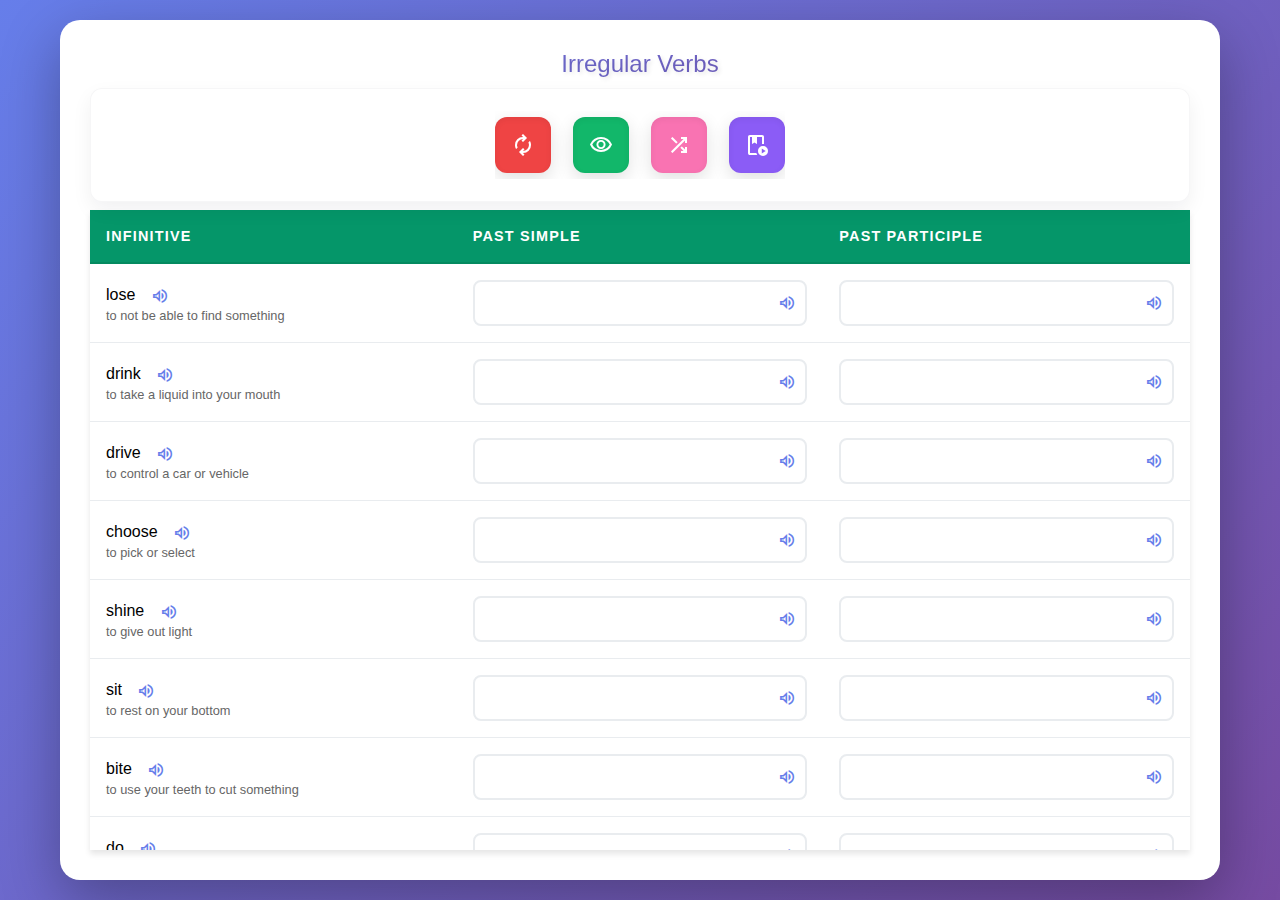
<file: index.html>
<!DOCTYPE html>
<html lang="es">
  <head>
    <meta charset="UTF-8" />
    <meta name="viewport" content="width=device-width, initial-scale=1.0" />
  <title>English Irregular Verbs</title>
  <!-- Google Material Symbols (icons) -->
  <link href="https://fonts.googleapis.com/css2?family=Material+Symbols+Outlined" rel="stylesheet" />
    <link rel="stylesheet" href="style.css" />
  </head>
  <body>
    <div class="container">
      <h2>Irregular Verbs</h2>

    <div class="header">
      <div class="buttons">
        <div class="action-buttons" role="toolbar" aria-label="Acciones">
          <button class="reset-button" onclick="resetAnswers()" aria-label="Reiniciar">
            <span class="material-symbols-outlined" aria-hidden="true">autorenew</span>
            <span class="sr-only">Reiniciar</span>
          </button>

          <!-- <button class="check-button" onclick="checkAnswers()" aria-label="Verificar">
            <span class="material-symbols-outlined" aria-hidden="true">done</span>
            <span class="sr-only">Verificar</span>
          </button> -->

          <button class="show-button" onclick="toggleAnswers()" aria-label="Mostrar respuestas" aria-pressed="false">
            <span class="material-symbols-outlined icon-eye" aria-hidden="true">visibility</span>
            <span class="material-symbols-outlined icon-eye-off" aria-hidden="true">visibility_off</span>
            <span class="sr-only">Mostrar Respuestas</span>
          </button>

          <button class="shuffle-button" onclick="shuffleVerbs()" aria-label="Mezclar verbs">
            <span class="material-symbols-outlined" aria-hidden="true">shuffle</span>
            <span class="sr-only">Mezclar Verbos</span>
          </button>
          <!-- Quiz button: abre modal para una ronda de 10 verbos (study mode) -->
          <button class="quiz-button" onclick="startQuiz()" aria-label="Practicar">
            <span class="material-symbols-outlined" aria-hidden="true">play_lesson</span>
            <span class="sr-only">Practicar</span>
          </button>
        </div>
      </div>
    </div>

    <!-- Quiz modal -->
    <div id="quizModal" class="quiz-modal" role="dialog" aria-hidden="true" aria-labelledby="quizTitle">
      <div class="quiz-backdrop" onclick="closeQuiz()" aria-hidden="true"></div>
      <div class="quiz-dialog" role="document">
        <button class="quiz-show-answers" id="quizShowAnswers" aria-pressed="false" onclick="toggleQuizAnswers()" aria-label="Mostrar respuestas">
          <span class="material-symbols-outlined" aria-hidden="true">visibility</span>
        </button>
        <div class="quiz-question-wrapper">
          <div class="quiz-question" id="quizQuestion">Verb</div>
          <button class="speak-button" id="quizQuestionSpeak" onclick="speak('')" aria-label="Escuchar verbo">
            <span class="material-symbols-outlined">volume_up</span>
          </button>
        </div>
        <div class="quiz-meaning" id="quizMeaning"></div>
        <div class="quiz-inputs">
          <label>Past Simple
            <div class="input-wrapper">
              <input id="quizSimple" type="text" autocomplete="off">
              <button class="speak-button" id="quizSimpleSpeak" onclick="speak('')" aria-label="Escuchar past simple">
                <span class="material-symbols-outlined">volume_up</span>
              </button>
            </div>
          </label>
          <label>Past Participle
            <div class="input-wrapper">
              <input id="quizParticiple" type="text" autocomplete="off">
              <button class="speak-button" id="quizParticipleSpeak" onclick="speak('')" aria-label="Escuchar past participle">
                <span class="material-symbols-outlined">volume_up</span>
              </button>
            </div>
          </label>
        </div>
        <div class="quiz-feedback" id="quizFeedback" aria-live="polite"></div>
        <div class="quiz-answers" id="quizAnswers"></div>
        <div class="quiz-actions">
          <button class="reset-button" onclick="closeQuiz()">Cerrar</button>
          <button class="check-button" id="quizNext" onclick="nextQuiz()">Siguiente</button>
        </div>
        <div class="quiz-result" id="quizResult" hidden></div>
      </div>
    </div>

    <div class="table-wrapper">
      <div class="table-container">
        <table>
          <thead>
            <tr>
              <th>Infinitive</th>
              <th>Past Simple</th>
              <th>Past Participle</th>
            </tr>
          </thead>
          <tbody id="verbTable">
            <!-- La tabla se llenará con JavaScript -->
          </tbody>
        </table>
      </div>
    </div>
    <script src="script.js"></script>
  </body>
</html>
</file>
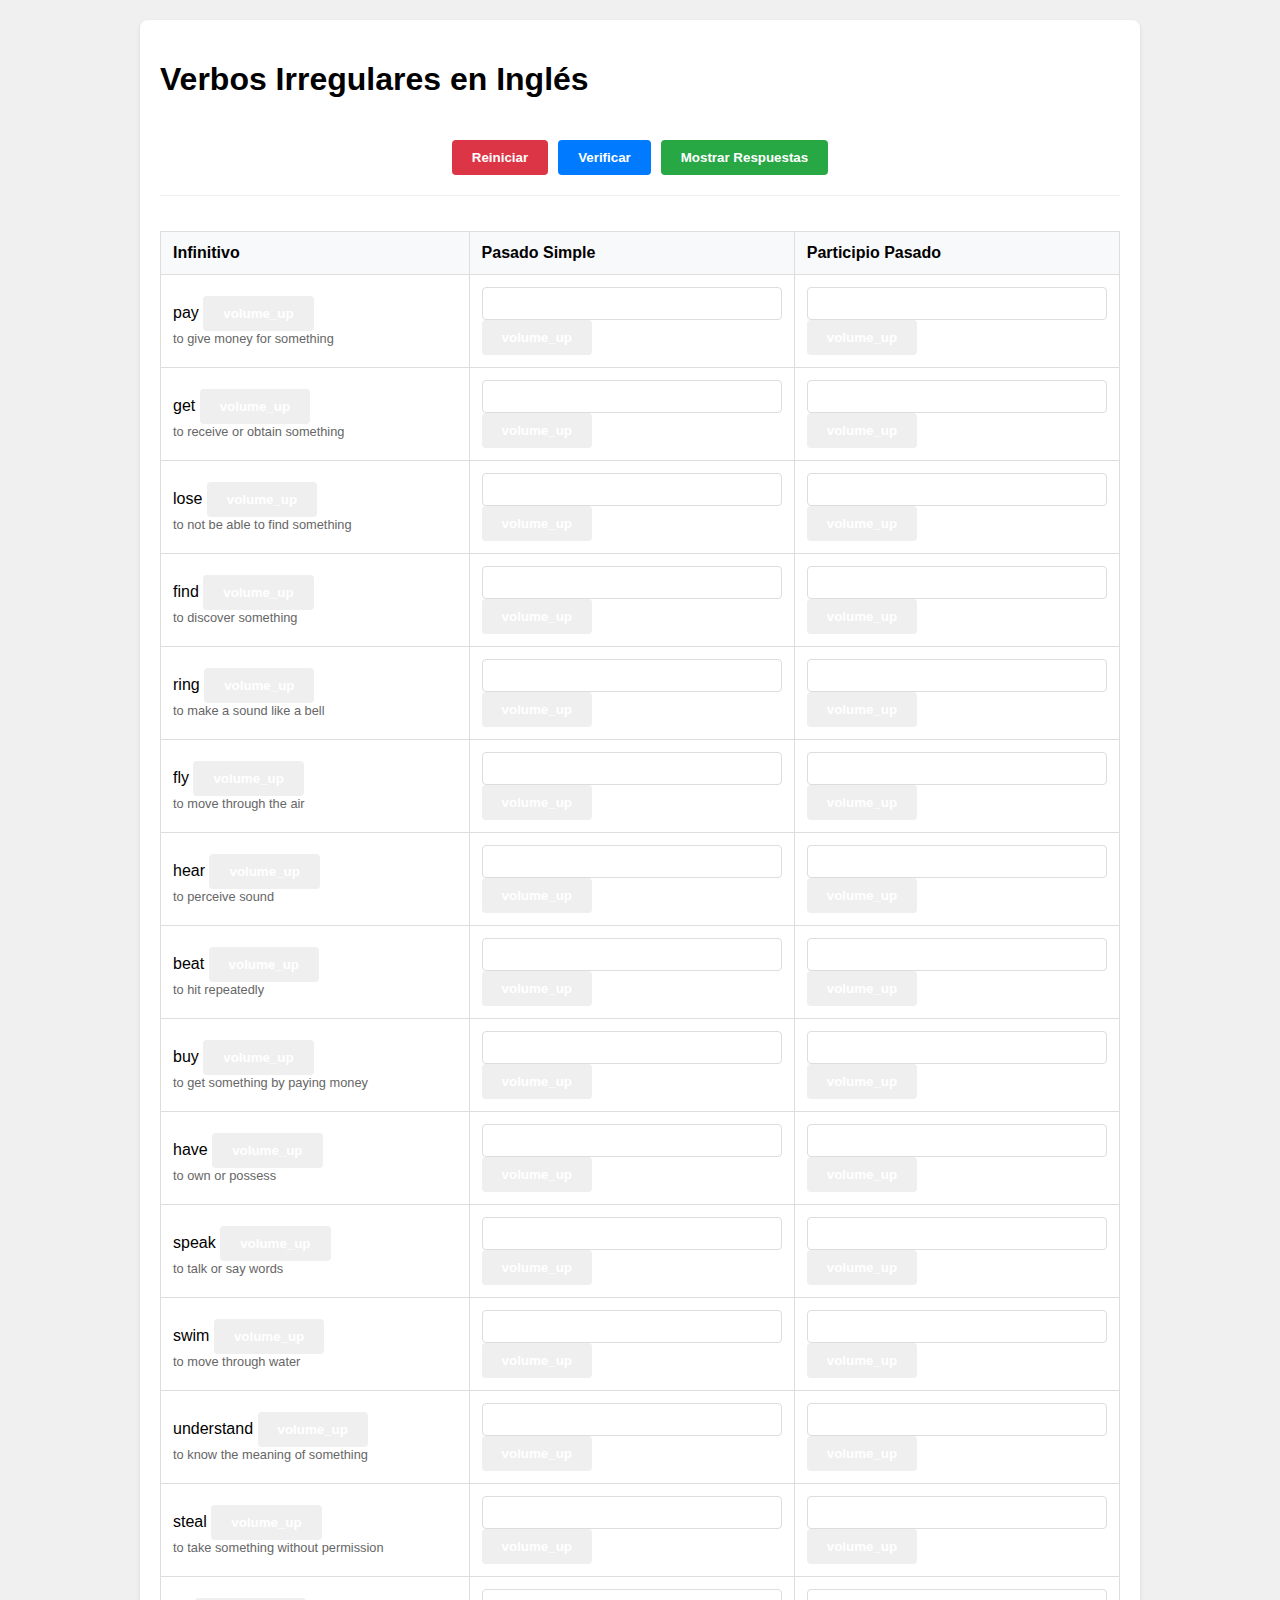
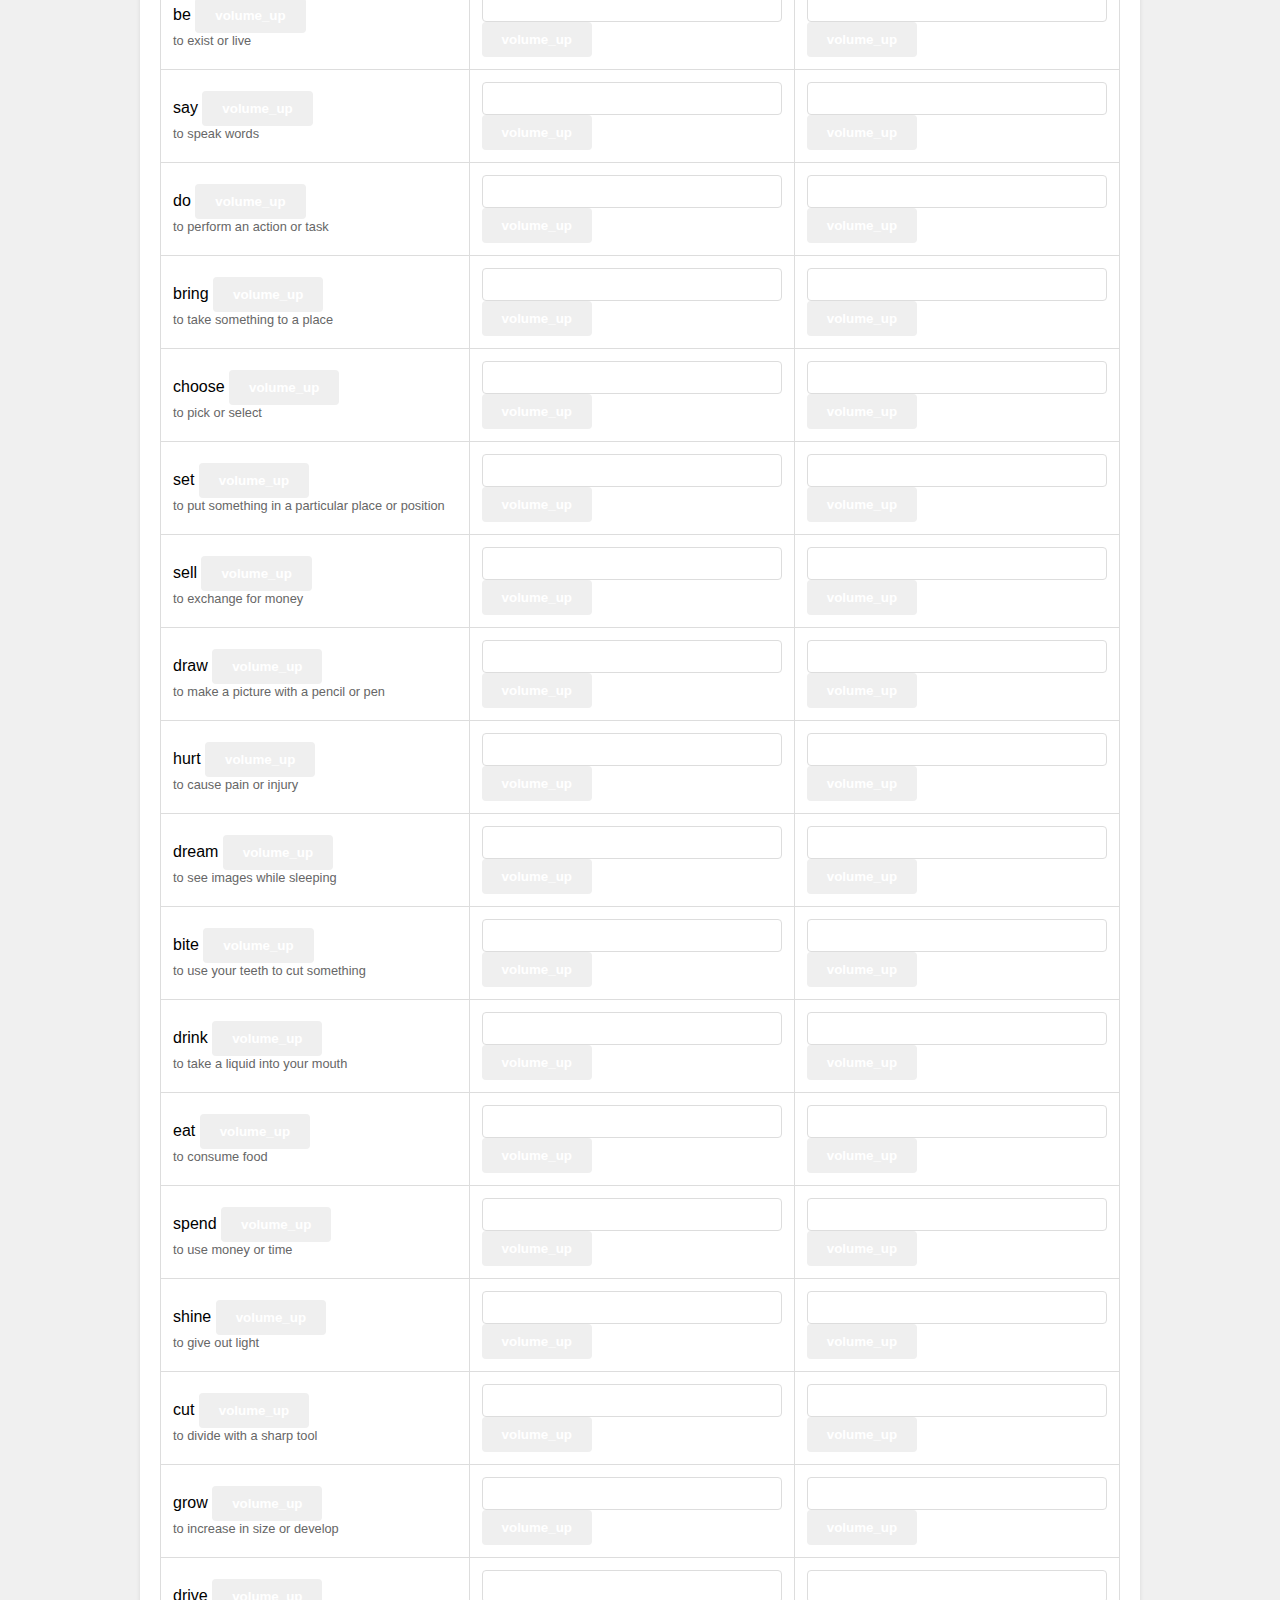
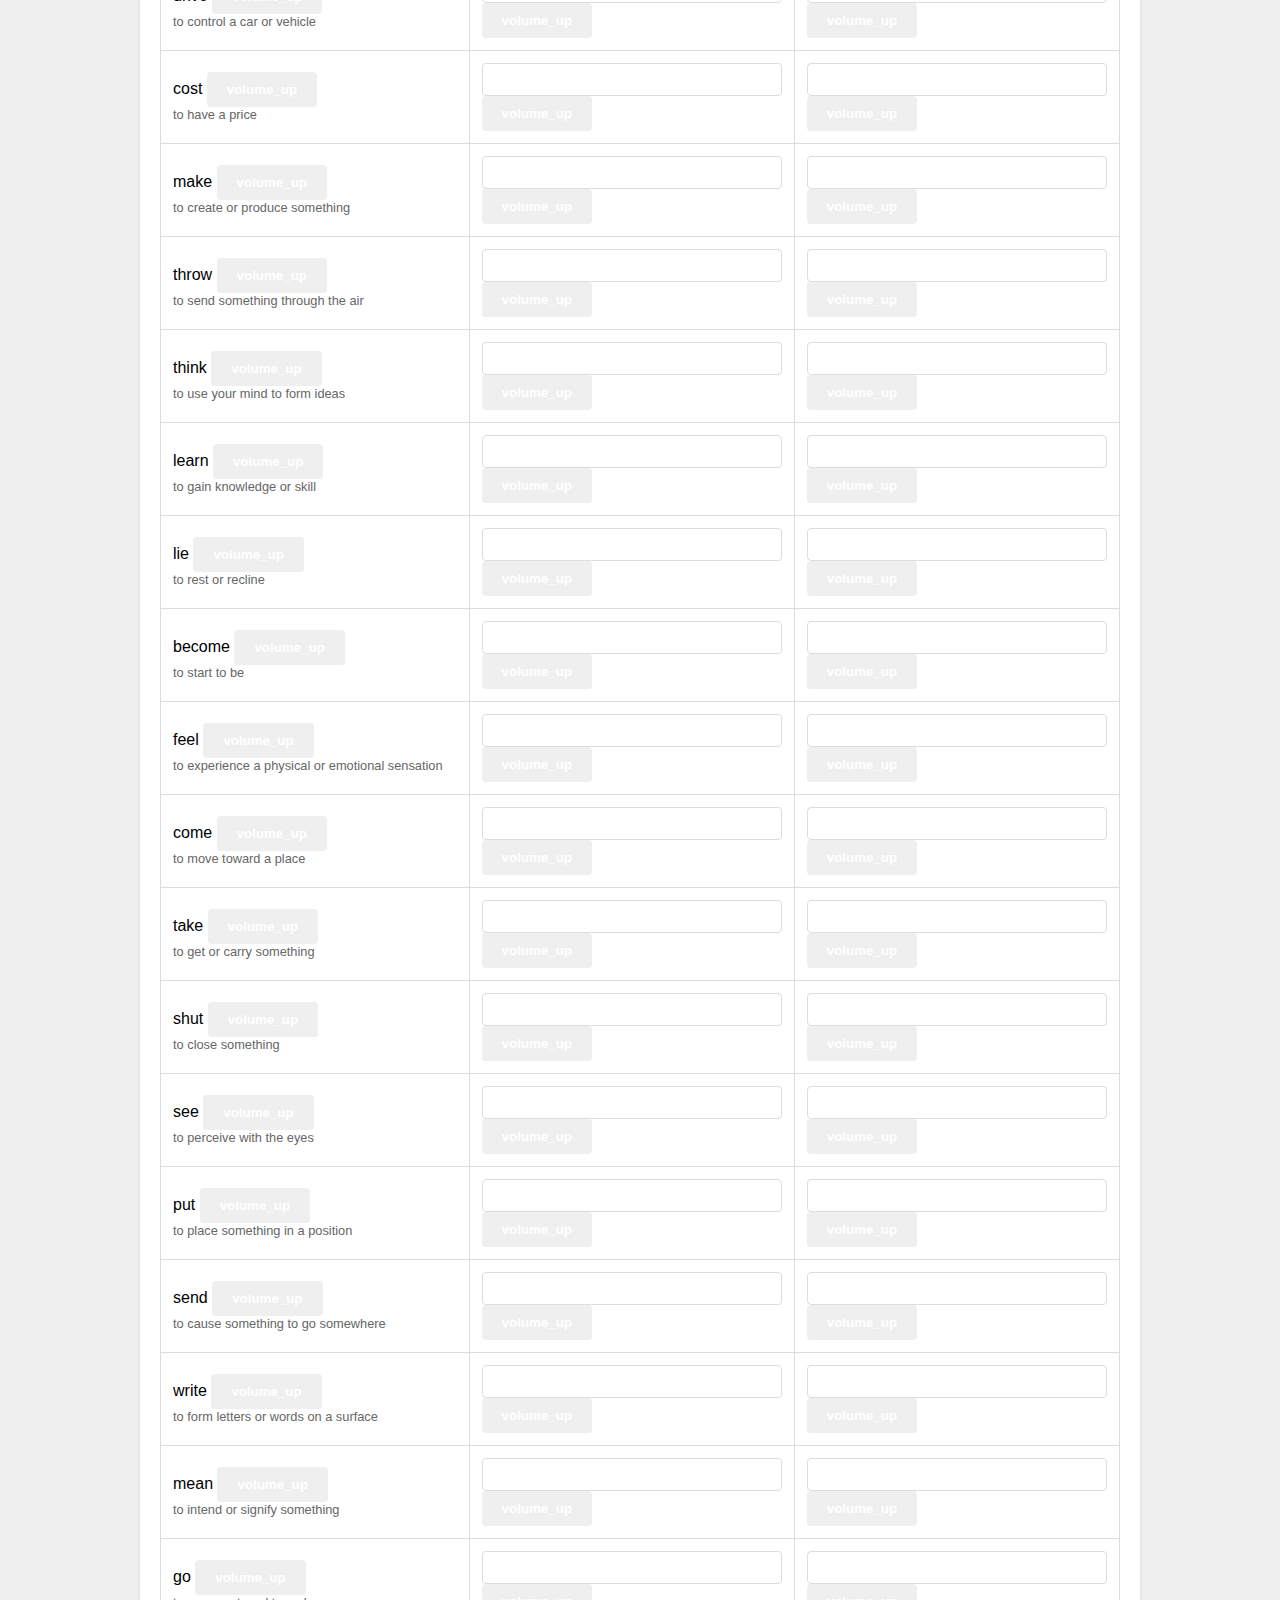
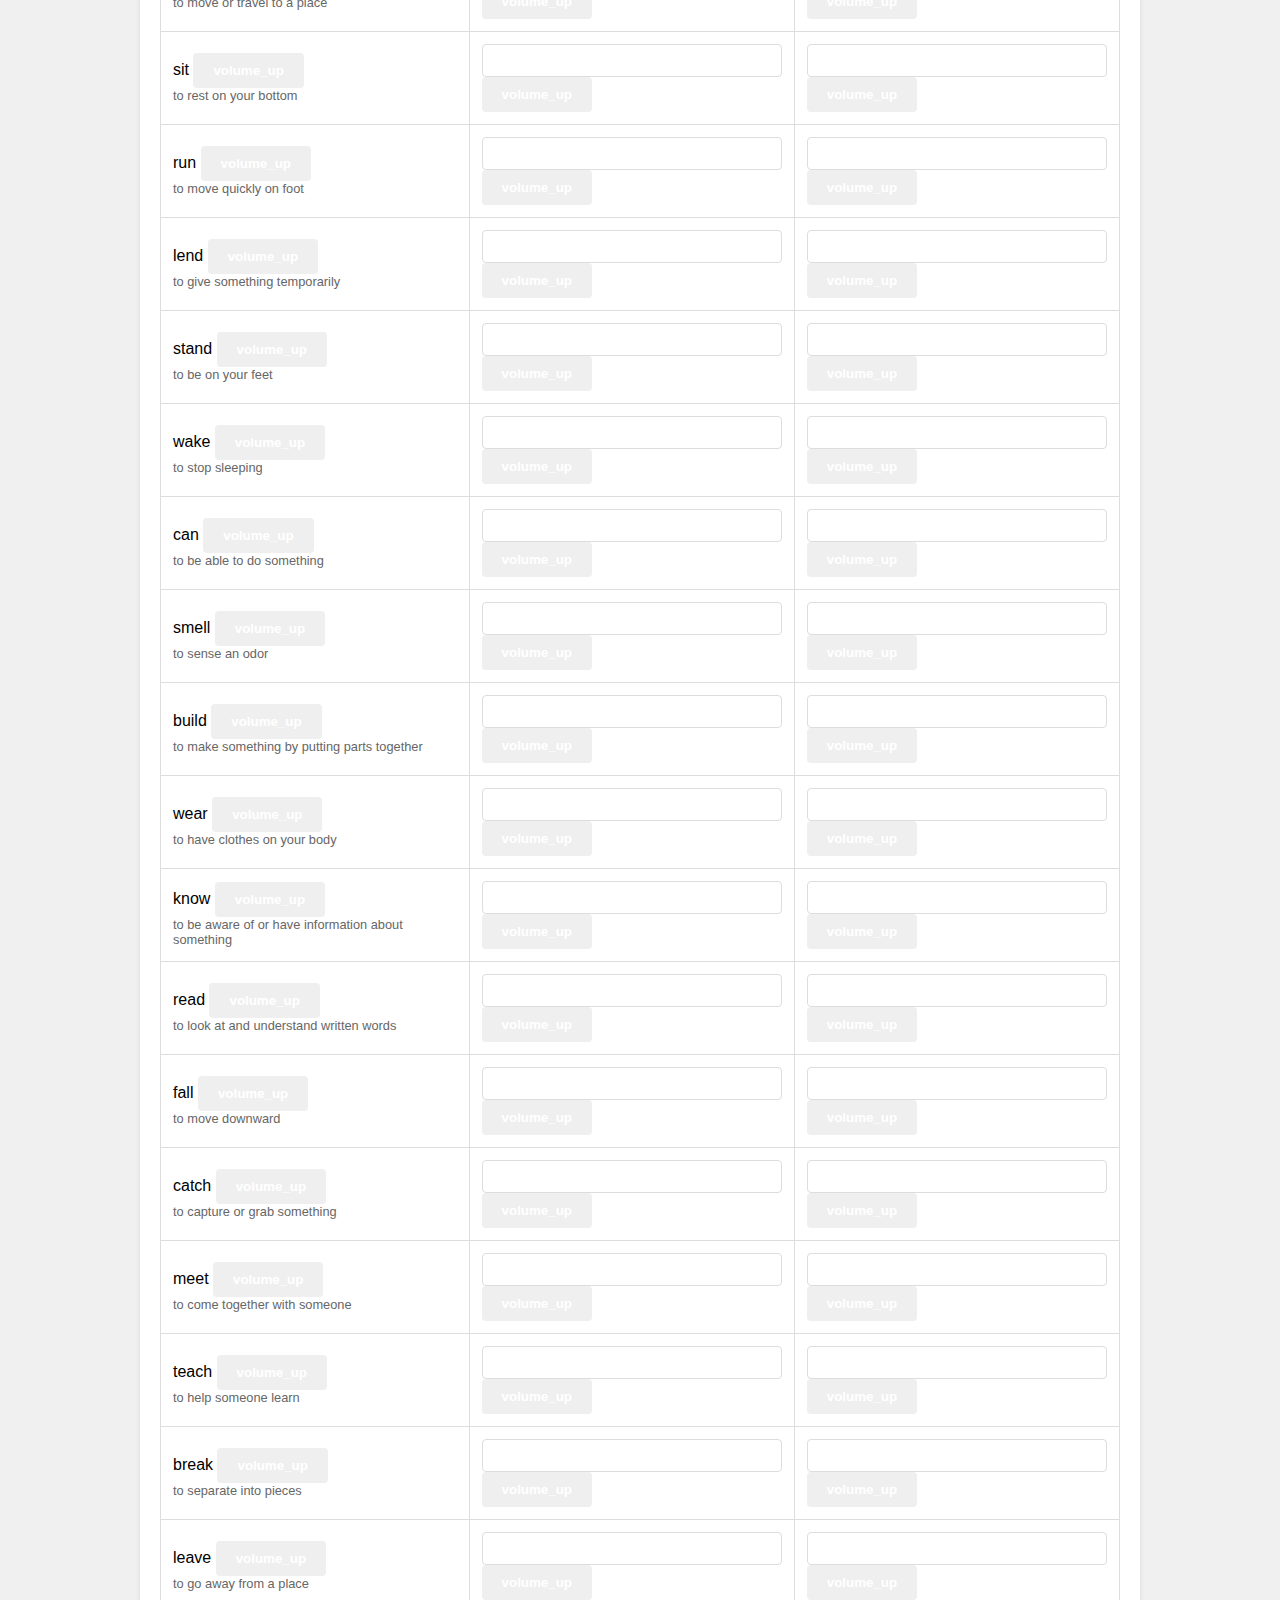
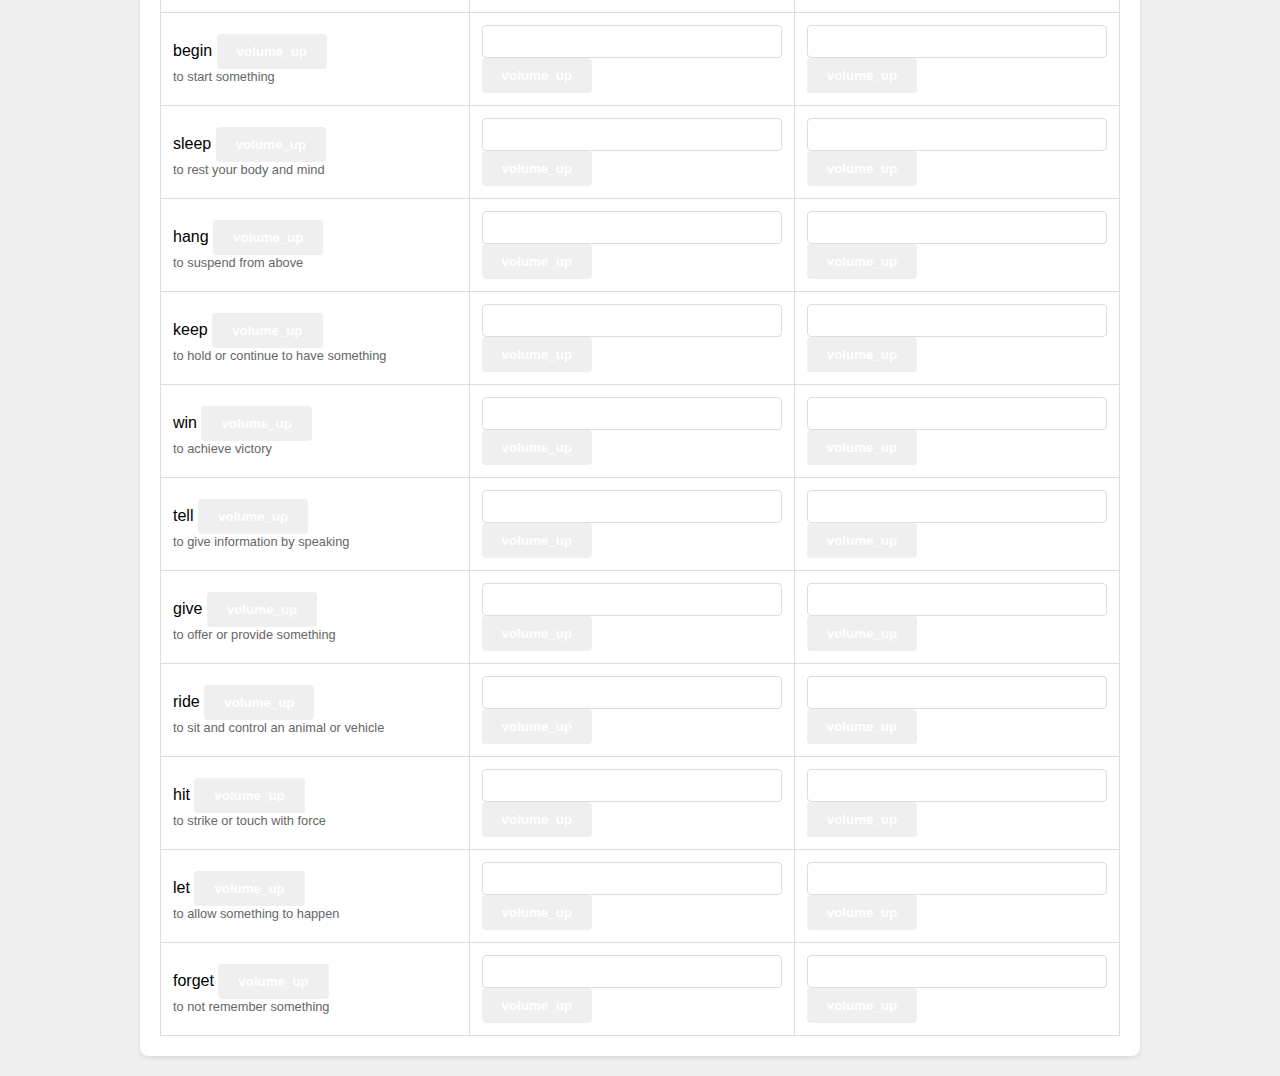
<file: IrregularVebs.html>
<!DOCTYPE html>
<html lang="es">
<head>
    <meta charset="UTF-8">
    <meta name="viewport" content="width=device-width, initial-scale=1.0">
    <title>Verbos Irregulares en Inglés</title>
    <style>
        body {
            font-family: Arial, sans-serif;
            max-width: 1000px;
            margin: 0 auto;
            padding: 20px;
            background-color: #f0f0f0;
        }
        .container {
            background-color: white;
            padding: 20px;
            border-radius: 8px;
            box-shadow: 0 2px 4px rgba(0,0,0,0.1);
            position: relative;
        }
        .header {
            position: sticky;
            top: 0;
            background-color: white;
            padding: 10px 0;
            z-index: 100;
            border-bottom: 1px solid #eee;
            margin-bottom: 15px;
        }
        table {
            width: 100%;
            border-collapse: collapse;
            margin-top: 20px;
        }
        th, td {
            padding: 12px;
            border: 1px solid #ddd;
            text-align: left;
        }
        th {
            background-color: #f8f9fa;
        }
        input {
            width: 100%;
            padding: 8px;
            box-sizing: border-box;
            border: 1px solid #ddd;
            border-radius: 4px;
        }
        .buttons {
            margin: 10px 0;
            display: flex;
            justify-content: center;
            align-items: center;
        }
        .action-buttons {
            display: flex;
            gap: 10px;
        }
        button {
            padding: 10px 20px;
            border: none;
            border-radius: 4px;
            cursor: pointer;
            color: white;
            transition: background-color 0.2s;
            font-weight: bold;
        }
        .check-button {
            background-color: #007bff;
        }
        .check-button:hover {
            background-color: #0056b3;
        }
        .show-button {
            background-color: #28a745;
        }
        .show-button:hover {
            background-color: #218838;
        }
        .reset-button {
            background-color: #dc3545;
        }
        .reset-button:hover {
            background-color: #c82333;
        }
        .correct {
            border-color: #28a745 !important;
            background-color: #d4edda;
        }
        .incorrect {
            border-color: #dc3545 !important;
            background-color: #f8d7da;
        }
        .answer {
            font-size: 0.9em;
            color: #666;
            margin-top: 5px;
            display: none;
        }
        .table-container {
            overflow-y: auto;
        }
    </style>
</head>
<body>
    <div class="container">
        <h1>Verbos Irregulares en Inglés</h1>
        
        <div class="header">
            <div class="buttons">
                <div class="action-buttons">
                    <button class="reset-button" onclick="resetAnswers()">Reiniciar</button>
                    <button class="check-button" onclick="checkAnswers()">Verificar</button>
                    <button class="show-button" onclick="toggleAnswers()">Mostrar Respuestas</button>
                </div>
            </div>
        </div>
        
        <div class="table-container">
            <table>
                <thead>
                    <tr>
                        <th>Infinitivo</th>
                        <th>Pasado Simple</th>
                        <th>Participio Pasado</th>
                    </tr>
                </thead>
                <tbody id="verbTable">
                    <!-- La tabla se llenará con JavaScript -->
                </tbody>
            </table>
        </div>
    </div>
    <script src="script.js"></script>
</body>
</html>
</file>
<file: style.css>
* {
        margin: 0;
        padding: 0;
        box-sizing: border-box;
      }

      html {
        height: 100%;
        width: 100%;
      }

      body {
        font-family: "Segoe UI", Tahoma, Geneva, Verdana, sans-serif;
        max-width: 1200px;
        margin: 0 auto;
        padding: 20px;
        background: linear-gradient(135deg, #667eea 0%, #764ba2 100%);
        min-height: 100vh;
        /* permitir scroll nativo en pantallas pequeñas; evitar scroll horizontal de la página */
        overflow: auto;
        overflow-x: hidden;
        width: 100%;
        -webkit-text-size-adjust: 100%;
        -ms-text-size-adjust: 100%;
      }

      .container {
        background: white;
        padding: 30px;
        border-radius: 20px;
        box-shadow: 0 20px 60px rgba(0, 0, 0, 0.3);
        position: relative;
        animation: fadeIn 0.5s ease-in;
        /* permitir que el contenido crezca y el tbody haga scroll */
        max-height: calc(100vh - 40px);
        display: flex;
        flex-direction: column;
        /* permitir que elementos sticky puedan sobresalir */
        overflow: visible;
      }

      @keyframes fadeIn {
        from {
          opacity: 0;
          transform: translateY(-20px);
        }
        to {
          opacity: 1;
          transform: translateY(0);
        }
      }

      h2 {
        text-align: center;
        color: #667eea;
        margin-bottom: 10px;
        font-size: 1.5em;
        font-weight: 400;
        text-shadow: 2px 2px 4px rgba(0, 0, 0, 0.1);
        background: linear-gradient(135deg, #667eea 0%, #764ba2 100%);
        -webkit-background-clip: text;
        -webkit-text-fill-color: transparent;
        background-clip: text;
        flex-shrink: 0;
      }

      .header {
        flex-shrink: 0;
        /* modern flat background for a cleaner header */
        background: #ffffff;
        padding: 12px 18px;
        z-index: 120;
        border-radius: 12px;
        /* reducir separación para que el scroll de la tabla empiece justo debajo */
        margin-bottom: 8px;
        /* slightly stronger, modern shadow */
        box-shadow: 0 8px 20px rgba(16, 24, 40, 0.06);
        backdrop-filter: blur(8px);
        /* fijar la cabecera para que los botones permanezcan visibles */
        position: sticky;
        top: 16px; /* coincide con el padding del body */
        border: 1px solid rgba(16,24,40,0.04);
      }

      table {
        width: 100%;
        border-collapse: separate;
        border-spacing: 0;
        background: white;
        /* quitar bordes redondeados de la tabla */
        border-radius: 0;
        box-shadow: 0 4px 6px rgba(0, 0, 0, 0.1);
        margin: 0;
        /* para pantallas pequeñas la tabla puede scroll horizontal si es necesario */
        min-width: 600px;
        max-width: 100%;
      }

      /* Eliminar regla conflictiva de ancho para evitar desalineación entre cabecera y cuerpo */

      th,
      td {
        padding: 16px;
        text-align: left;
        border-bottom: 1px solid #e9ecef;
      }

      th {
        /* flat, modern header color */
        background: #059669; /* teal */
        color: white;
        font-weight: 600;
        text-transform: uppercase;
        font-size: 0.9em;
        letter-spacing: 1px;
      }

      tr:hover {
        background-color: #f8f9fa;
        transition: background-color 0.2s ease;
      }

      tr:last-child td {
        border-bottom: none;
      }

      .input-wrapper {
        position: relative;
        width: 100%;
      }

      input {
        width: 100%;
        padding: 12px 40px 12px 12px;
        box-sizing: border-box;
        border: 2px solid #e9ecef;
        border-radius: 8px;
        font-size: 1em;
        transition: all 0.3s ease;
        font-family: "Segoe UI", Tahoma, Geneva, Verdana, sans-serif;
        cursor: text;
      }

      input:focus {
        outline: none;
        border-color: #667eea;
        box-shadow: 0 0 0 3px rgba(102, 126, 234, 0.1);
      }

      .buttons {
        margin: 10px 0;
        display: flex;
        justify-content: center;
        align-items: center;
      }

      .action-buttons {
        display: flex;
        gap: 22px; /* increased spacing between buttons */
        /* keep buttons in a single row; allow horizontal scroll on narrow viewports */
        flex-wrap: nowrap;
        justify-content: center;
        overflow-x: auto;
        -webkit-overflow-scrolling: touch;
        padding: 6px 0; /* small vertical padding so spaced buttons look balanced */
      }

      /* Botones principales: cuadrados con icono centrado (más grandes y con fondo circular sutil) */
      button {
        padding: 0;
        border: none;
        width: 56px;
        height: 56px;
        border-radius: 12px;
        cursor: pointer;
        color: white;
        transition: transform 0.12s ease, box-shadow 0.12s ease;
        display: inline-flex;
        align-items: center;
        justify-content: center;
        box-shadow: 0 6px 18px rgba(0, 0, 0, 0.12), 0 2px 6px rgba(0,0,0,0.06) inset;
        position: relative;
        overflow: visible;
      }

      /* icono en primer plano: soporta SVGs y Material Symbols */
      button svg,
      button .material-symbols-outlined {
        z-index: 1;
        width: auto;
        height: auto;
        font-size: 24px; /* controlamos tamaño de iconos de fuente */
        line-height: 1;
        display: inline-block;
      }

  /* show-button: alternar eye / eye-off según aria-pressed */
  .show-button .icon-eye-off { display: none; }
  .show-button[aria-pressed="true"] .icon-eye { display: none; }
  .show-button[aria-pressed="true"] .icon-eye-off { display: block; }

      /* Visually hidden but accessible text for screen readers */
      .sr-only {
        position: absolute !important;
        width: 1px !important;
        height: 1px !important;
        padding: 0 !important;
        margin: -1px !important;
        overflow: hidden !important;
        clip: rect(0 0 0 0) !important;
        white-space: nowrap !important;
        border: 0 !important;
      }

      /* Remove hover transform/scale to keep buttons visually stable */
      button:hover {
        transform: none;
        box-shadow: 0 6px 18px rgba(0, 0, 0, 0.12), 0 2px 6px rgba(0,0,0,0.06) inset;
      }



      button:active {
        transform: translateY(0);
      }

      /* Botones: colores planos (sin gradiente) y estilo coherente */
  .check-button { background: #5060f5; }
  .check-button:hover { background: #3f4ee0; }

  .show-button { background: #12b76a; }
  .show-button:hover { background: #0fa05a; }

  .reset-button { background: #ef4444; }
  .reset-button:hover { background: #d33a3a; }

  .shuffle-button { background: #f973b2; }
  .shuffle-button:hover { background: #ec4d9a; }

  .quiz-button { background: #8b5cf6; }
  .quiz-button:hover { background: #7c3aed; }

      .correct {
        border-color: #38ef7d !important;
        background-color: #d4edda;
      }

      .incorrect {
        border-color: #eb3349 !important;
        background-color: #f8d7da;
      }

      .answer {
        font-size: 0.9em;
        color: #6c757d;
        margin-top: 8px;
        display: none;
        font-weight: 500;
        padding: 4px 8px;
        background-color: #f8f9fa;
        border-radius: 4px;
      }

      .table-wrapper {
        flex: 1;
        display: flex;
        flex-direction: column;
        min-height: 0;
        /* quitar redondeo del contenedor de la tabla */
        border-radius: 0;
        background: white;
        box-shadow: 0 4px 6px rgba(0, 0, 0, 0.1);
        overflow: hidden;
      }

      .table-header-fixed {
        flex-shrink: 0;
        background: #059669;
        border-radius: 12px 12px 0 0;
        overflow: hidden;
        /* compensar el ancho de la barra de scroll del contenedor para alinear columnas */
        padding-right: 8px;
        border-bottom: 1px solid rgba(0,0,0,0.06);
      }

      .table-header-fixed table {
        width: 100%;
        margin: 0;
        border-collapse: separate;
        border-spacing: 0;
        /* fijar el layout para que ambas tablas (cabecera y cuerpo) compartan anchos de columna */
        table-layout: fixed;
      }

      .table-header-fixed th {
        color: #ffffff !important;
        font-weight: 600;
        text-transform: uppercase;
        font-size: 0.9em;
        letter-spacing: 1px;
        padding: 16px;
        border: none;
        background: transparent !important;
      }

      .table-container {
        overflow-y: auto;
        /* permitir scroll horizontal en tablas anchas */
        overflow-x: auto;
        flex: 1;
        min-height: 0;
        /* asegurar que la tabla no tenga separación superior */
        padding-top: 0;
        /* quitar redondeo inferior */
        border-radius: 0;
        /* limitar la altura visible para que tbody sea desplazable. Ajustable si es necesario */
        max-height: calc(100vh - 220px);
        position: relative;
        /* comportamiento táctil más natural en iOS/Android y evitar que el 'pan' horizontal arrastre la página */
        -webkit-overflow-scrolling: touch;
        overscroll-behavior-x: contain;
      }

      .table-container::-webkit-scrollbar {
        width: 8px;
      }

      .table-container::-webkit-scrollbar-track {
        background: #f1f1f1;
        border-radius: 10px;
      }

      .table-container::-webkit-scrollbar-thumb {
        /* flat thumb to match modern flat headers (teal) */
        background: #059669;
        border-radius: 10px;
      }

      .table-container::-webkit-scrollbar-thumb:hover {
        background: #047a57; /* slightly darker teal on hover */
      }

    .table-container table {
      width: 100%;
      border-radius: 0;
      box-shadow: none;
      /* mismo comportamiento de layout que la cabecera para mantener alineación */
      table-layout: fixed;
    }

    /* Cabecera sticky: fija en la parte superior del contenedor desplazable */
    .table-container thead th {
      position: sticky;
      top: 0;
      background: #059669; /* flat color (teal) */
      color: #ffffff;
      z-index: 3;
      padding: 18px 16px;
      border-bottom: 2px solid rgba(0,0,0,0.08);
      /* estilo más elegante */
      letter-spacing: 1.2px;
      text-transform: uppercase;
      font-weight: 700;
    }

    /* Quiz modal styles */
    .quiz-modal { display: none; position: fixed; inset: 0; z-index: 300; align-items: center; justify-content: center; }
    .quiz-modal[aria-hidden="false"] { display: flex; }
    .quiz-backdrop { position: absolute; inset: 0; background: rgba(0,0,0,0.45); }
    /* fixed dialog height so showing answers doesn't grow the modal */
    .quiz-dialog { position: relative; background: #fff; border-radius: 12px; padding: 20px; width: min(640px, 96%);  overflow: auto; box-shadow: 0 20px 40px rgba(2,6,23,0.2); z-index: 310; }
    .quiz-dialog h3 { margin-top: 0; margin-bottom: 6px; font-size: 1.25em; }
    .quiz-show-answers { position: absolute; top: 12px; right: 12px; border: none; background: transparent; color: #374151; cursor: pointer; width: 40px; height: 40px; display: inline-flex; align-items: center; justify-content: center; border-radius: 8px; }
    .quiz-progress { font-size: 0.9em; color: #6b7280; margin-bottom: 8px; }
    .quiz-question-wrapper { display: flex; align-items: center; gap: 8px; margin-bottom: 6px; }
    .quiz-question { font-weight: 700; font-size: 1.4em; margin-bottom: 0; }
    .quiz-meaning { font-size: 0.95em; color: #6b7280; margin-bottom: 12px; }
    .quiz-inputs { position: relative; }
    .quiz-answers { margin-top: 12px; margin-bottom: 12px; padding: 10px; background: #f9fafb; border-radius: 6px; font-size: 0.85em; color: #374151; line-height: 1.4; }
    .quiz-inputs label { display: block; margin-bottom: 10px; font-size: 0.9em; }
    .quiz-inputs .input-wrapper { position: relative; width: 100%; }
    .quiz-inputs input { width: 100%; padding: 10px 36px 10px 10px; font-size: 16px; border-radius: 6px; border: 1px solid #e5e7eb; cursor: text; }
    .quiz-feedback { margin-top: 8px; min-height: 24px; }
    .quiz-actions { display: flex; gap: 12px; justify-content: center; margin-top: 16px; }
    .quiz-actions button { padding: 10px 14px; font-size: 1em; min-width: 120px; border-radius: 10px; width: auto; height: auto; }
    /* standard button sizing - solo para botones de acción principales */
    .action-buttons button,
    .quiz-show-answers { width: 56px; height: 56px; }
    .quiz-result { margin-top: 12px; font-weight: 700; font-size: 1.1em; }

      @media (max-width: 768px) {
        body {
          padding: 5px;
          height: 100vh;
          overflow: hidden;
        }

        .container {
          padding: 15px;
          border-radius: 15px;
          height: calc(100vh - 10px);
          max-height: calc(100vh - 10px);
        }

        h1 {
          font-size: 1.5em;
          margin-bottom: 15px;
        }

        .header {
          padding: 15px;
          margin-bottom: 15px;
        }

      .action-buttons {
        gap: 22px;
      }

        /* keep action buttons square and on one line instead of full-width */
        .action-buttons button {
          width: 56px;
          padding: 0;
          font-size: 0.95em;
          flex: 0 0 auto;
        }

        table {
          font-size: 0.85em;
          /* quitar min-width para que la tabla pueda ajustarse en pantallas medias */
          min-width: 0;
          table-layout: auto;
        }

        .table-container {
          max-height: calc(100vh - 220px);
        }

        th, td {
          padding: 12px 8px;
        }

        th {
          font-size: 0.8em;
          letter-spacing: 0.5px;
        }

        .answer {
          font-size: 0.8em;
          margin-top: 6px;
        }
      }

      @media (max-width: 480px) {
        body {
          padding: 5px;
          height: 100vh;
          overflow: hidden;
        }

        .container {
          padding: 10px;
          height: calc(100vh - 10px);
          max-height: calc(100vh - 10px);
        }

        h1 {
          font-size: 1.3em;
          margin-bottom: 10px;
        }

        .header {
          padding: 10px;
          margin-bottom: 10px;
        }

        /* En móvil: mostrar los botones en una fila horizontal (sin agrupar en 2 columnas) */
        .action-buttons {
          display: flex;
          flex-direction: row;
          gap: 10px;
          justify-content: center;
          align-items: center;
          overflow-x: auto;
          -webkit-overflow-scrolling: touch;
          padding-bottom: 6px; /* espacio para la posible barra de scroll */
        }

        .action-buttons button {
          width: 48px;
          height: 48px;
          padding: 0;
          flex: 0 0 auto;
        }

        table {
          font-size: 0.75em;
        }

        th,
        td {
          padding: 10px 6px;
        }

        th {
          font-size: 0.75em;
        }

        input {
          padding: 8px 36px 8px 8px;
          font-size: 16px; /* prevent iOS Safari auto-zoom on focus */
        }
      }
    
.speak-button {
    background: transparent;
    border: none;
    cursor: pointer;
    padding: 0;
    margin-left: 8px;
    color: #667eea;
    display: inline-flex;
    align-items: center;
    justify-content: center;
    width: 24px;
    height: 24px;
    box-shadow: none;
    vertical-align: middle;
}

.input-wrapper .speak-button {
    position: absolute;
    right: 8px;
    top: 50%;
    transform: translateY(-50%);
    margin-left: 0;
    z-index: 2;
    pointer-events: auto;
}

.speak-button:hover {
    color: #764ba2;
}

.input-wrapper .speak-button:hover {
    transform: translateY(-50%);
}

.speak-button .material-symbols-outlined {
    font-size: 20px;
}
</file>
